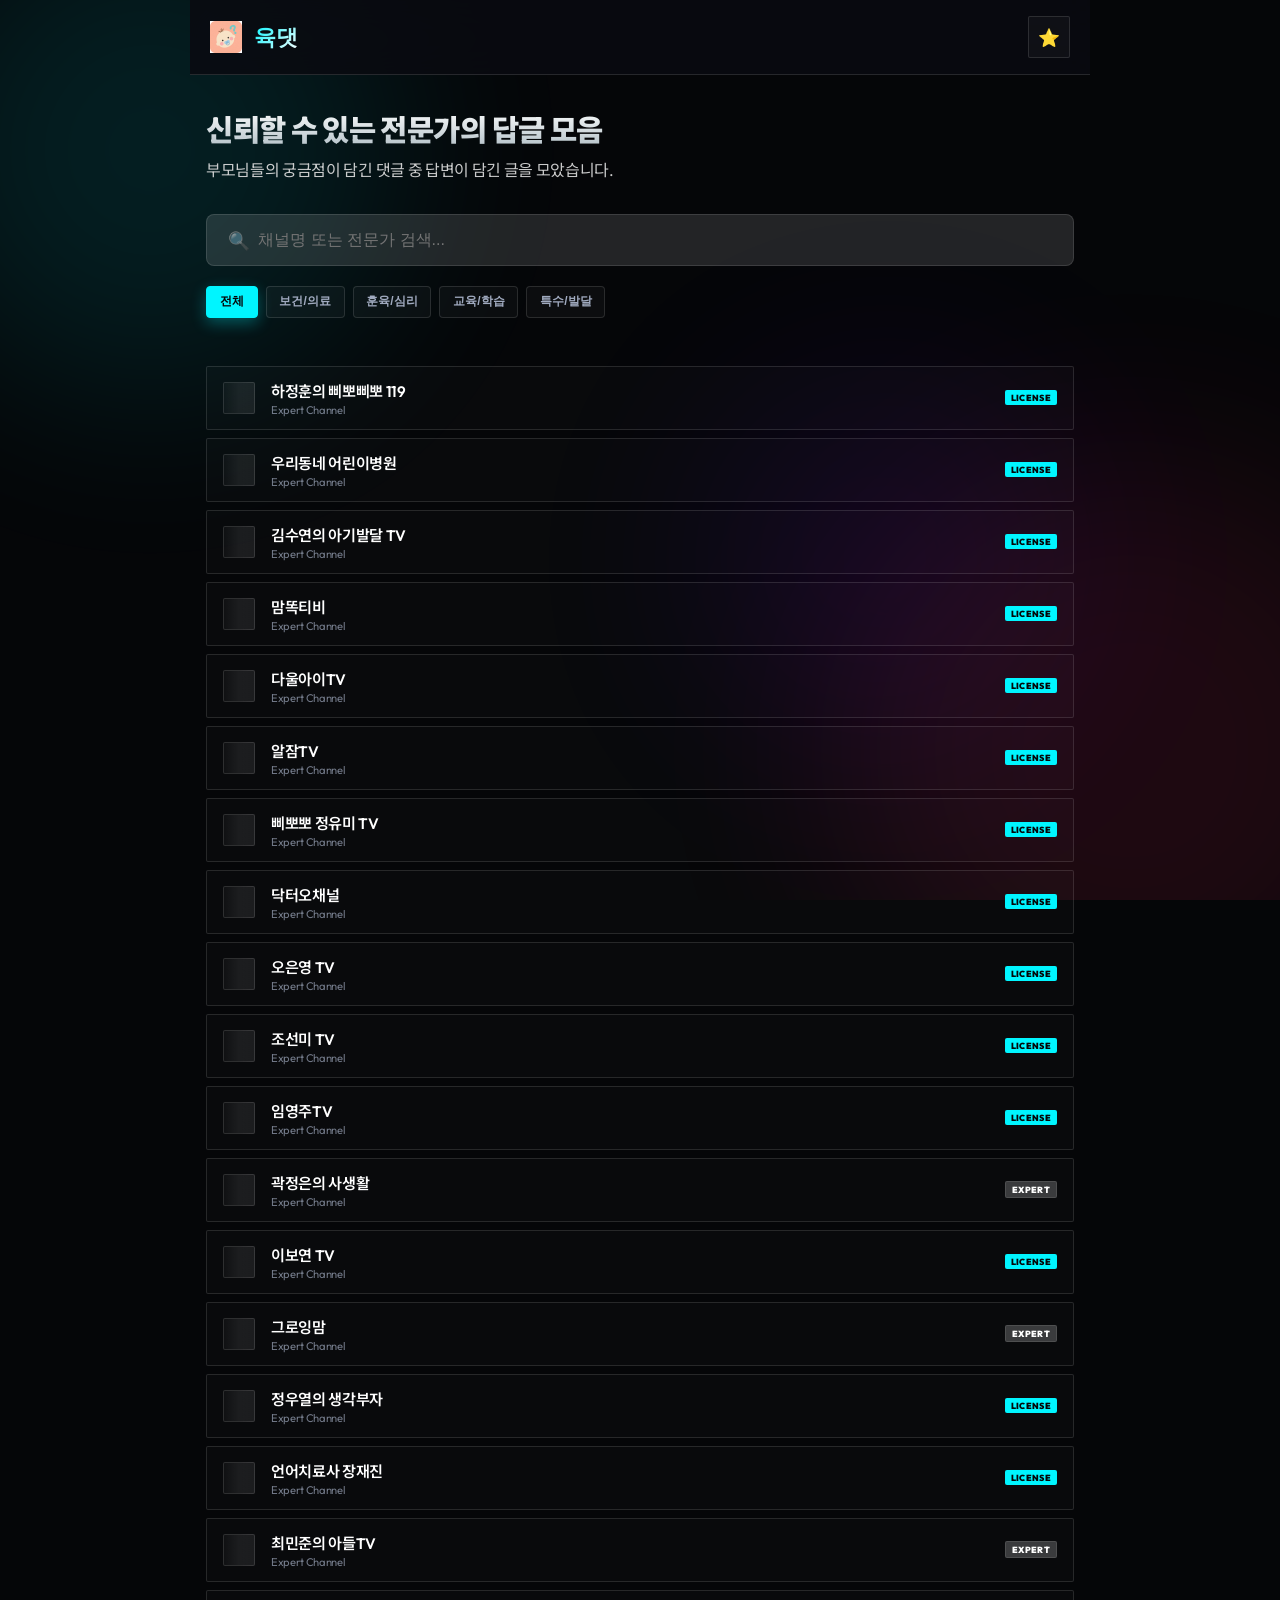
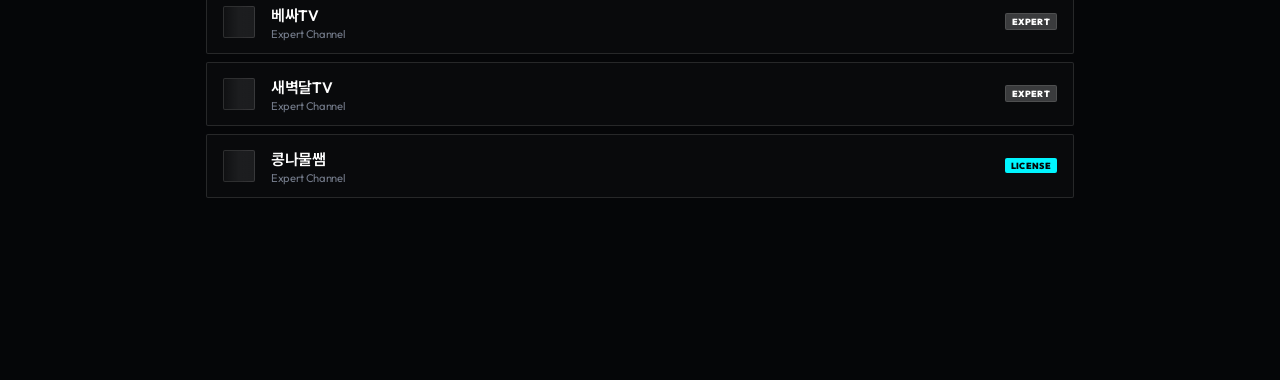
<file: index.html>
<!DOCTYPE html>
<html lang="ko">

<head>
    <meta charset="UTF-8">
    <meta name="viewport" content="width=device-width, initial-scale=1.0, maximum-scale=1.0, user-scalable=no">
    <title>육댓 - 육아 전문가 댓글 모아</title>

    <!-- Safari / Mobile PWA Optimization -->
    <meta name="apple-mobile-web-app-capable" content="yes">
    <meta name="apple-mobile-web-app-status-bar-style" content="black-translucent">
    <link rel="apple-touch-icon" href="icon.png">
    <link rel="manifest" href="manifest.json">

    <link rel="preconnect" href="https://fonts.googleapis.com">
    <link rel="preconnect" href="https://fonts.gstatic.com" crossorigin>
    <link
        href="https://fonts.googleapis.com/css2?family=Outfit:wght@300;400;600;700&family=Noto+Sans+KR:wght@300;400;500;700&display=swap"
        rel="stylesheet">
    <link rel="stylesheet" href="style.css">
</head>

<body>
    <div class="background-blobs">
        <div class="blob blob-1"></div>
        <div class="blob blob-2"></div>
        <div class="blob blob-3"></div>
    </div>

    <main class="app-container">
        <!-- 네비게이션 바 -->
        <nav class="glass-nav">
            <div id="back-btn" class="nav-icon hidden">←</div>
            <div class="logo" id="logo-home" style="display: flex; align-items: center; gap: 12px; cursor: pointer;">
                <img src="icon.png" alt="육댓 로고" style="width: 32px; height: 32px; object-fit: contain;">
                <span
                    style="font-family: 'Outfit', sans-serif; font-weight: 800; font-size: 1.4rem; letter-spacing: -0.5px; background: linear-gradient(135deg, var(--primary), #fff); -webkit-background-clip: text; background-clip: text; -webkit-text-fill-color: transparent;">육댓</span>
            </div>
            <div id="bookmark-btn" class="nav-icon">⭐</div>
        </nav>

        <!-- 1. 채널 목록 화면 (Home) -->
        <section id="channel-view" class="view-section">
            <header class="view-header">
                <h2>신뢰할 수 있는 전문가의 답글 모음</h2>
                <p>부모님들의 궁금점이 담긴 댓글 중 답변이 담긴 글을 모았습니다.</p>
            </header>

            <!-- 필터 및 검색 바 추가 -->
            <div class="filter-container">
                <div class="search-bar">
                    <span class="search-icon">🔍</span>
                    <input type="text" id="channel-search" placeholder="채널명 또는 전문가 검색...">
                </div>
                <div class="filter-chips" id="category-filters">
                    <button class="chip active" data-category="all">전체</button>
                    <button class="chip" data-category="health">건강/보건</button>
                    <button class="chip" data-category="mind">심리/훈육</button>
                    <button class="chip" data-category="birth">임신/출산</button>
                    <button class="chip" data-category="edu">교육/학습</button>
                    <button class="chip" data-category="life">라이프/팁</button>
                </div>
            </div>

            <div id="channel-list" class="channel-grid">
                <!-- Channels injected here -->
            </div>
        </section>

        <!-- 2. 영상 목록 화면 (Channel Detail) -->
        <section id="video-view" class="view-section hidden">
            <header class="view-header">
                <div id="current-channel-specialty" class="badge-mini pro-tag">전문의</div>
                <h2 id="current-channel-name">채널 이름</h2>
                <p id="current-channel-desc">채널 설명이 여기에 들어갑니다.</p>

                <div class="video-controls">
                    <div class="search-bar video-search-bar">
                        <span class="search-icon">🔍</span>
                        <input type="text" id="video-search" placeholder="이 채널의 영상 검색...">
                    </div>
                    <div class="sort-container">
                        <select id="video-sort">
                            <option value="viewCount">🔥 인기순</option>
                            <option value="date">🕒 최신순</option>
                        </select>
                    </div>
                </div>
            </header>
            <div id="video-list" class="video-stack">
                <!-- Videos injected here -->
            </div>
        </section>

        <!-- 3. 검색 결과 화면 (Global Search Results) -->
        <section id="search-results-view" class="view-section hidden">
            <div class="view-header">
                <h2 class="section-title">통합 검색 결과</h2>
                <p id="search-query-text"
                    style="color: var(--text-muted); font-size: 0.9rem; margin-top: -1rem; margin-bottom: 2rem;">'키워드'에
                    대한 전문가들의 답변입니다.</p>
            </div>
            <div id="global-search-list" class="video-list">
                <!-- Search results injected here -->
            </div>
        </section>

        <!-- 4. 상세 내용 화면 (Video Detail) -->
        <section id="content-view" class="view-section hidden">
            <div class="content-wrapper">
                <!-- 비디오 제목 (Compact Header) -->
                <div class="content-header-area">
                    <h2 id="content-title">영상 제목</h2>
                </div>

                <!-- 비디오 플레이어 영역 -->
                <div class="video-container">
                    <div id="video-iframe-placeholder" class="video-placeholder">
                        <span class="icon">📺</span>
                        <p>전문가의 원본 영상을 확인하세요</p>
                        <p class="notice-minor">유튜브 정책상 외부 재생이 제한될 경우 아래 '유튜브에서 영상보기' 버튼을 이용해 주세요.</p>
                    </div>
                </div>

                <div class="action-row" style="margin-bottom: 2rem;">
                    <a id="youtube-link" href="#" target="_blank" class="primary-action-btn">
                        <span class="icon">🔗</span> 유튜브에서 영상보기
                    </a>
                </div>

                <!-- 댓글 전용 검색바 추가 -->
                <div class="comment-search-container" style="margin-bottom: 25px;">
                    <div class="search-bar" style="max-width: none;">
                        <span class="search-icon">🔍</span>
                        <input type="text" id="comment-local-search" placeholder="찾으시는 답변 키워드가 있나요? (예: 낮잠, 밤잠, 이유식)">
                    </div>
                </div>

                <!-- 댓글 섹션 (Expert Q&A) -->
                <div class="comments-section">
                    <div class="section-title">EXPERT COMMENT & Q&A</div>
                    <div id="content-comments-list" class="comments-grid">
                        <!-- Comments injected here -->
                    </div>
                </div>
            </div>
        </section>

        <!-- 4. 나의 저장소 화면 (Bookmarks) -->
        <section id="bookmark-view" class="view-section hidden">
            <header class="view-header">
                <h1 style="font-weight: 800; font-size: 1.8rem; margin-bottom: 5px;">나의 저장소</h1>
                <p style="color: var(--text-muted); font-size: 0.9rem;">다시 보고 싶은 전문가의 답변들입니다.</p>
            </header>
            <div id="bookmark-list" class="comments-grid" style="margin-top: 2rem;">
                <!-- Bookmarked comments injected here -->
            </div>
            <div id="bookmark-empty" class="empty-state hidden" style="padding: 100px 20px; text-align: center;">
                <p style="font-size: 3rem; margin-bottom: 20px;">📦</p>
                <p style="color: var(--text-muted);">아직 저장된 답변이 없습니다.</p>
            </div>
        </section>

        <!-- 저작권 및 안내 푸터 (Always Fixed Bottom) -->
        <footer id="global-footer" class="fixed-footer hidden">
            <p id="copyright-text"
                style="color: var(--primary); font-size: 0.7rem; font-weight: 800; margin-bottom: 0.4rem; opacity: 0.9;">
                본 콘텐츠의 저작권은 해당 전문가 채널에 있습니다.
            </p>
            <p
                style="font-size: 0.6rem; color: var(--text-muted); line-height: 1.4; max-width: 280px; margin: 0 auto; opacity: 0.6;">
                YouTube 공식 API를 통해 제공되는 서비스이며,<br>
                모두를 위한 육아 지식 큐레이션 플랫폼 '육댓'입니다.
            </p>
        </footer>
    </main>

    <script src="app.js"></script>
    <script>
        // PWA 서비스 워커 등록
        if ('serviceWorker' in navigator) {
            window.addEventListener('load', () => {
                navigator.serviceWorker.register('/sw.js')
                    .then(reg => console.log('Service Worker registered!'))
                    .catch(err => console.log('Service Worker failed:', err));
            });
        }
    </script>
</body>

</html>
</file>
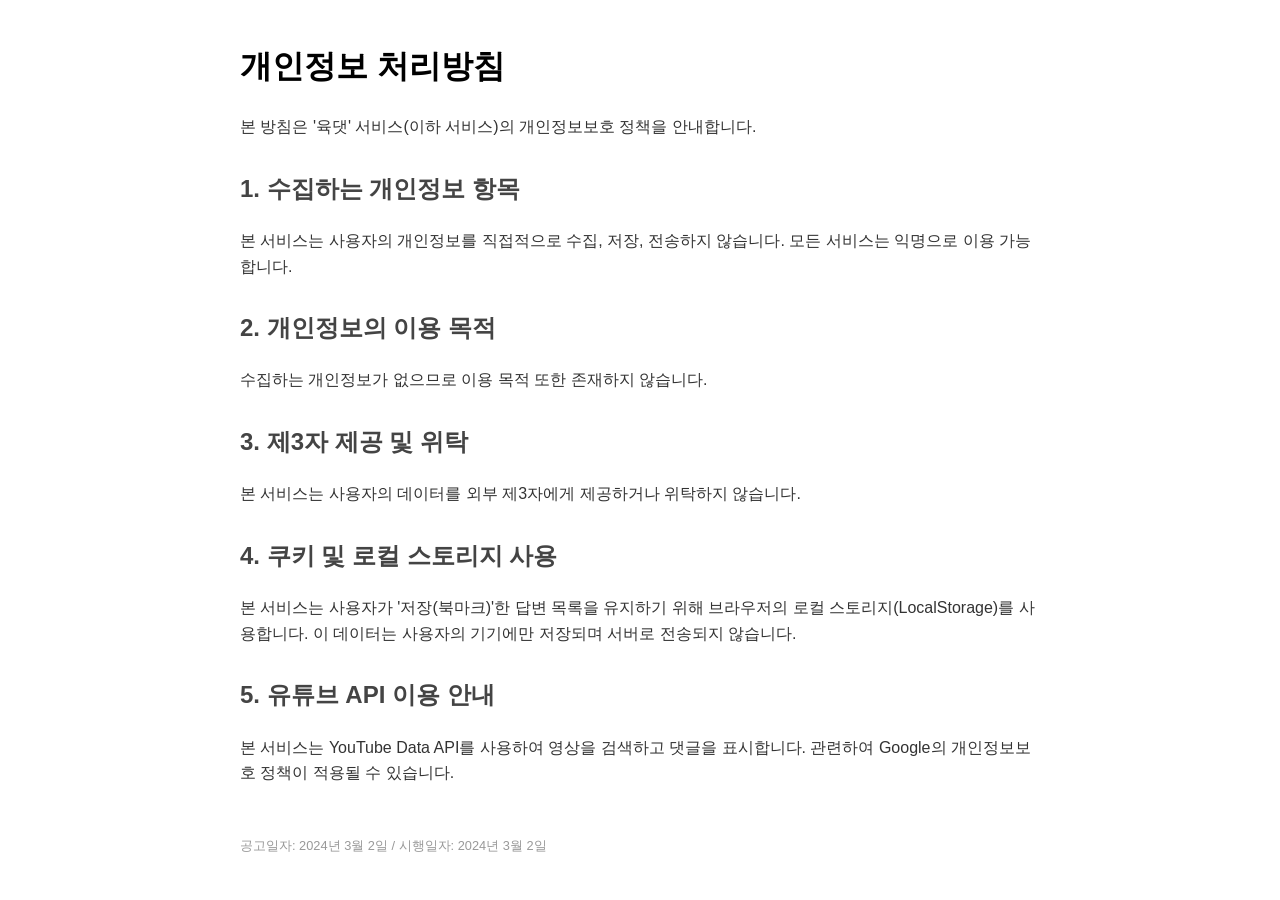
<file: privacy.html>
<!DOCTYPE html>
<html lang="ko">

<head>
    <meta charset="UTF-8">
    <meta name="viewport" content="width=device-width, initial-scale=1.0">
    <title>개인정보 처리방침 - 육댓</title>
    <style>
        body {
            font-family: sans-serif;
            line-height: 1.6;
            padding: 20px;
            color: #333;
            max-width: 800px;
            margin: 0 auto;
        }

        h1 {
            color: #000;
        }

        h2 {
            margin-top: 30px;
            color: #444;
        }
    </style>
</head>

<body>
    <h1>개인정보 처리방침</h1>
    <p>본 방침은 '육댓' 서비스(이하 서비스)의 개인정보보호 정책을 안내합니다.</p>

    <h2>1. 수집하는 개인정보 항목</h2>
    <p>본 서비스는 사용자의 개인정보를 직접적으로 수집, 저장, 전송하지 않습니다. 모든 서비스는 익명으로 이용 가능합니다.</p>

    <h2>2. 개인정보의 이용 목적</h2>
    <p>수집하는 개인정보가 없으므로 이용 목적 또한 존재하지 않습니다.</p>

    <h2>3. 제3자 제공 및 위탁</h2>
    <p>본 서비스는 사용자의 데이터를 외부 제3자에게 제공하거나 위탁하지 않습니다.</p>

    <h2>4. 쿠키 및 로컬 스토리지 사용</h2>
    <p>본 서비스는 사용자가 '저장(북마크)'한 답변 목록을 유지하기 위해 브라우저의 로컬 스토리지(LocalStorage)를 사용합니다. 이 데이터는 사용자의 기기에만 저장되며 서버로 전송되지 않습니다.
    </p>

    <h2>5. 유튜브 API 이용 안내</h2>
    <p>본 서비스는 YouTube Data API를 사용하여 영상을 검색하고 댓글을 표시합니다. 관련하여 Google의 개인정보보호 정책이 적용될 수 있습니다.</p>

    <p style="margin-top: 50px; font-size: 0.8rem; color: #999;">공고일자: 2024년 3월 2일 / 시행일자: 2024년 3월 2일</p>
</body>

</html>
</file>
<file: style.css>
:root {
    --primary: #00F5FF;
    /* Electric Cyan */
    --accent: #FF2E63;
    --bg-dark: #050608;
    /* Deeper black for better contrast */
    --surface: #121418;
    --surface-light: #1A1D24;
    --text-main: #FFFFFF;
    --text-muted: #A0AABF;
    /* Brighter muted text */
    --glass-border: rgba(255, 255, 255, 0.12);
    --font-family: 'Outfit', 'Noto Sans KR', sans-serif;
}

* {
    margin: 0;
    padding: 0;
    box-sizing: border-box;
}

html {
    scroll-behavior: smooth;
}

body {
    background: var(--bg-dark);
    color: var(--text-main);
    font-family: var(--font-family);
    min-height: 100vh;
    overflow-x: hidden;
    letter-spacing: -0.02em;
}

::selection {
    background: var(--primary);
    color: var(--bg-dark);
}

/* Structural Blobs - Dynamic & Vibrant */
.background-blobs {
    position: fixed;
    top: 0;
    left: 0;
    width: 100%;
    height: 100%;
    z-index: -1;
    overflow: hidden;
    pointer-events: none;
}

.blob {
    position: absolute;
    border-radius: 50%;
    filter: blur(100px);
    opacity: 0.1;
    animation: blob-float 20s infinite alternate ease-in-out;
}

.blob-1 {
    width: 500px;
    height: 500px;
    background: var(--primary);
    top: -100px;
    left: -100px;
}

.blob-2 {
    width: 600px;
    height: 600px;
    background: var(--accent);
    bottom: -150px;
    right: -150px;
    animation-delay: -5s;
}

.blob-3 {
    width: 400px;
    height: 400px;
    background: #7000FF;
    top: 40%;
    right: 15%;
    opacity: 0.08;
    animation-duration: 25s;
}

@keyframes blob-float {
    0% {
        transform: translate(0, 0) scale(1);
    }

    100% {
        transform: translate(40px, 40px) scale(1.1);
    }
}

@keyframes fadeInUp {
    from {
        opacity: 0;
        transform: translateY(15px);
    }

    to {
        opacity: 1;
        transform: translateY(0);
    }
}

.view-section {
    animation: fadeInUp 0.5s cubic-bezier(0.16, 1, 0.3, 1) forwards;
}

/* App Container */
.app-container {
    max-width: 900px;
    margin: 0 auto;
    padding: 0 1rem 2rem;
}

/* Nav - Modern Glassmorphism & Fixed Blur */
.glass-nav {
    display: flex;
    align-items: center;
    justify-content: space-between;
    padding: 1rem 1.25rem;
    margin: 0 -1rem 2rem -1rem;
    position: sticky;
    top: 0;
    z-index: 1000;
    background: rgba(10, 11, 16, 0.88);
    backdrop-filter: blur(20px) saturate(180%);
    -webkit-backdrop-filter: blur(20px) saturate(180%);
    border-bottom: 1px solid var(--glass-border);
}

.logo {
    display: flex;
    align-items: center;
    gap: 0.6rem;
    transition: transform 0.2s ease;
}

.logo-img {
    width: 36px;
    height: 36px;
    border-radius: 8px;
    object-fit: contain;
    background: rgba(255, 255, 255, 0.05);
    display: block;
}

.logo-text {
    display: flex;
    flex-direction: column;
    line-height: 1.1;
}

.logo h1 {
    font-size: 1.5rem;
    font-weight: 900;
    letter-spacing: -0.02rem;
    color: #fff;
}

.logo-sub {
    font-size: 0.6rem;
    font-weight: 500;
    color: var(--text-muted);
    letter-spacing: 0.05rem;
    margin-top: 2px;
}

.logo h1 span {
    color: var(--primary);
    -webkit-text-fill-color: var(--primary);
    font-weight: 400;
}

.nav-icon {
    font-size: 1.1rem;
    cursor: pointer;
    width: 42px;
    height: 42px;
    display: flex;
    align-items: center;
    justify-content: center;
    border: 1px solid var(--glass-border);
    transition: all 0.3s cubic-bezier(0.23, 1, 0.32, 1);
    background: rgba(255, 255, 255, 0.03);
    border-radius: 2px;
}

.nav-icon:hover {
    background: var(--surface-light);
    border-color: var(--primary);
    color: var(--primary);
    box-shadow: 0 0 20px rgba(0, 245, 255, 0.3);
}

/* Filter & Search - Sharp & Architectural */
.filter-container {
    margin-bottom: 2.5rem;
    display: flex;
    flex-direction: column;
    gap: 1.25rem;
}

.search-bar {
    position: relative;
    width: 100%;
}

.search-bar input {
    width: 100%;
    background: rgba(255, 255, 255, 0.12);
    /* Brighter for better visibility */
    border: 1px solid var(--glass-border);
    padding: 1rem 1.2rem 1rem 3.2rem;
    color: white;
    font-size: 1rem;
    outline: none;
    transition: all 0.3s ease;
    border-radius: 8px;
    /* Softer rounded corners */
}

.search-bar input:focus {
    background: rgba(255, 255, 255, 0.08);
    border-color: var(--primary);
    box-shadow: 0 0 20px rgba(0, 245, 255, 0.15);
}

.search-icon {
    position: absolute;
    left: 1.4rem;
    top: 50%;
    transform: translateY(-50%);
    opacity: 0.5;
    font-size: 1.1rem;
    pointer-events: none;
    z-index: 10;
}

/* Video Controls - Perfect Horizontal Alignment Fix */
.video-controls {
    display: flex;
    gap: 12px;
    align-items: center !important;
    margin-top: 1.5rem;
    width: 100%;
}

.video-search-bar {
    flex: 1;
    position: relative;
    height: 50px;
}

.sort-container {
    width: 140px;
    position: relative;
    height: 50px;
}

.video-search-bar input,
#video-sort {
    display: block !important;
    width: 100%;
    height: 50px !important;
    margin: 0 !important;
    /* Clear any inherited paddings that cause height issues */
    padding-top: 0 !important;
    padding-bottom: 0 !important;
    padding-left: 1rem !important;
    padding-right: 1rem !important;

    background: rgba(255, 255, 255, 0.12) !important;
    /* Brighter */
    border: 1px solid var(--glass-border) !important;
    border-radius: 8px !important;
    color: var(--text-primary) !important;
    font-family: var(--font-family) !important;
    font-size: 0.9rem !important;
    line-height: 48px !important;
    /* Perfect vertical centering for 50px height - 2px borders */
    outline: none !important;
    box-sizing: border-box !important;
}

.video-search-bar input {
    padding-left: 3.2rem !important;
}

#video-sort {
    padding-right: 32px !important;
    cursor: pointer;
    appearance: none;
    -webkit-appearance: none;
    background-color: rgba(255, 255, 255, 0.12) !important;
    border-radius: 8px !important;
}

#video-sort option {
    background-color: #121826 !important;
    /* Dark solid background for visibility */
    color: white !important;
}

.sort-container::after {
    content: '▼';
    font-size: 0.6rem;
    color: var(--text-muted);
    position: absolute;
    right: 15px;
    top: 50%;
    transform: translateY(-50%);
    pointer-events: none;
    z-index: 5;
}

@media (max-width: 600px) {
    .video-controls {
        flex-direction: column;
        height: auto !important;
        gap: 10px;
    }

    .video-search-bar,
    .sort-container {
        width: 100%;
    }
}

.filter-chips {
    display: flex;
    flex-wrap: wrap;
    /* Wrap instead of horizontal scroll */
    gap: 0.5rem;
    padding-bottom: 0.5rem;
}

.chip {
    white-space: nowrap;
    background: rgba(255, 255, 255, 0.03);
    border: 1px solid var(--glass-border);
    color: var(--text-muted);
    padding: 0.4rem 0.8rem;
    cursor: pointer;
    font-size: 0.75rem;
    font-weight: 700;
    transition: all 0.3s ease;
    border-radius: 4px;
}

.chip:hover {
    background: rgba(255, 255, 255, 0.08);
    border-color: rgba(255, 255, 255, 0.3);
    color: white;
}

.chip.active {
    background: var(--primary);
    color: var(--bg-dark);
    border-color: var(--primary);
    box-shadow: 0 5px 15px rgba(0, 245, 255, 0.3);
}

.video-search-bar {
    margin-top: 1.5rem;
}

/* Views */
.view-header {
    margin-bottom: 2rem;
}

.view-header h2 {
    font-size: 1.85rem;
    font-weight: 900;
    margin-bottom: 0.5rem;
    background: linear-gradient(to bottom, #FFFFFF, #B0BEC5);
    /* Brighter gradient */
    -webkit-background-clip: text;
    background-clip: text;
    -webkit-text-fill-color: transparent;
}

.view-header p {
    color: #E0E0E0;
    /* Much brighter than var(--text-muted) */
    font-size: 1rem;
    line-height: 1.5;
    opacity: 0.9;
}

/* Channel Section - High Density List */
.channel-grid {
    display: flex;
    flex-direction: column;
    gap: 0.5rem;
}

.channel-card {
    background: rgba(255, 255, 255, 0.02);
    border: 1px solid var(--glass-border);
    padding: 0.75rem 1rem;
    text-align: left;
    cursor: pointer;
    transition: all 0.2s ease;
    position: relative;
    border-radius: 2px;
    display: flex;
    align-items: center;
    gap: 1rem;
}

.channel-card:hover {
    background: rgba(255, 255, 255, 0.06);
    border-color: var(--primary);
    transform: translateX(5px);
    box-shadow: 0 5px 15px rgba(0, 0, 0, 0.2);
}

.channel-image-container {
    width: 32px;
    height: 32px;
    flex-shrink: 0;
    position: relative;
    overflow: hidden;
    background: #000;
    border: 1px solid var(--glass-border);
    border-radius: 2px;
}

.channel-thumbnail {
    width: 100%;
    height: 100%;
    object-fit: cover;
    opacity: 0.9;
}

.badge-mini {
    padding: 2px 6px;
    font-size: 0.55rem;
    font-weight: 900;
    margin-left: auto;
    /* Push to the right */
    border-radius: 2px;
    letter-spacing: 0.02rem;
}

.professional-badge {
    background: var(--primary);
    color: var(--bg-dark);
}

.expert-badge {
    background: rgba(255, 255, 255, 0.2);
    color: white;
    border: 1px solid rgba(255, 255, 255, 0.1);
}

.channel-card h3 {
    font-size: 0.95rem;
    font-weight: 600;
    color: #fff;
    white-space: nowrap;
    overflow: hidden;
    text-overflow: ellipsis;
}

/* Video Section - Premium List */
.video-stack {
    display: flex;
    flex-direction: column;
    gap: 0.75rem;
}

.video-item {
    background: rgba(255, 255, 255, 0.03);
    border: 1px solid var(--glass-border);
    padding: 1rem;
    cursor: pointer;
    display: flex;
    align-items: center;
    gap: 1.25rem;
    transition: all 0.3s cubic-bezier(0.16, 1, 0.3, 1);
    border-radius: 4px;
}

.video-item:hover {
    background: rgba(255, 255, 255, 0.07);
    border-color: var(--primary);
    transform: translateY(-3px);
    box-shadow: 0 10px 30px rgba(0, 0, 0, 0.3);
}

.video-thumb-container {
    flex-shrink: 0;
    width: 100px;
    height: 60px;
    background: var(--surface-light);
    border-radius: 4px;
    overflow: hidden;
    position: relative;
    border: 1px solid rgba(255, 255, 255, 0.05);
}

.video-thumbnail {
    width: 100%;
    height: 100%;
    object-fit: cover;
    transition: transform 0.3s ease;
}

.video-item:hover .video-thumbnail {
    transform: scale(1.05);
}

.video-info {
    flex-grow: 1;
    display: flex;
    flex-direction: column;
    gap: 0.35rem;
    overflow: hidden;
}

.video-title {
    font-size: 0.95rem;
    font-weight: 700;
    color: rgba(255, 255, 255, 0.95);
    display: -webkit-box;
    -webkit-line-clamp: 2;
    line-clamp: 2;
    /* Add standard property for compatibility */
    -webkit-box-orient: vertical;
    overflow: hidden;
    line-height: 1.4;
}

.video-meta {
    font-size: 0.75rem;
    color: var(--primary);
    font-weight: 600;
    opacity: 0.8;
}

.skeleton::before {
    content: '';
    position: absolute;
    top: 0;
    left: 0;
    width: 100%;
    height: 100%;
    background: linear-gradient(90deg,
            transparent,
            rgba(255, 255, 255, 0.05),
            transparent);
    animation: loading 1.5s infinite;
}

@keyframes loading {
    0% {
        transform: translateX(-100%);
    }

    100% {
        transform: translateX(100%);
    }
}

/* Content View Header */
.content-header-area {
    margin-bottom: 2rem;
    display: flex;
    flex-direction: column;
    gap: 1rem;
}

.content-header-area h2 {
    font-size: 1.5rem;
    font-weight: 900;
    line-height: 1.35;
    color: #fff;
}

.action-row {
    display: flex;
    align-items: center;
    justify-content: flex-start;
}

/* Video Player Styling */
.video-container {
    margin-bottom: 1.5rem;
    background: #000;
    aspect-ratio: 16 / 9;
    border: 1px solid var(--glass-border);
    border-radius: 2px;
    overflow: hidden;
    position: relative;
    box-shadow: 0 10px 30px rgba(0, 0, 0, 0.5);
}

.video-placeholder {
    display: flex;
    flex-direction: column;
    align-items: center;
    justify-content: center;
    height: 100%;
    color: var(--text-muted);
}

/* Action Button */
.primary-action-btn {
    display: inline-flex;
    align-items: center;
    gap: 0.6rem;
    background: rgba(0, 245, 255, 0.1);
    border: 1px solid var(--primary);
    color: var(--primary);
    padding: 0.7rem 1.25rem;
    border-radius: 2px;
    text-decoration: none;
    font-weight: 800;
    font-size: 0.75rem;
    text-transform: uppercase;
    letter-spacing: 0.05rem;
    transition: all 0.3s ease;
}

.primary-action-btn:hover {
    background: var(--primary);
    color: var(--bg-dark);
    transform: translateY(-3px);
    box-shadow: 0 5px 15px rgba(0, 245, 255, 0.3);
}

/* Comments Design */
.comments-section {
    margin-top: 2rem;
}

.section-title {
    font-size: 0.8rem;
    font-weight: 900;
    text-transform: uppercase;
    color: var(--primary);
    margin-bottom: 1.5rem;
    letter-spacing: 0.15rem;
    display: flex;
    align-items: center;
    gap: 0.5rem;
}

.section-title::after {
    content: '';
    height: 1px;
    flex-grow: 1;
    background: linear-gradient(to right, var(--primary), transparent);
    opacity: 0.3;
}

.comment-card {
    background: rgba(255, 255, 255, 0.03);
    border: 1px solid var(--glass-border);
    padding: 1.5rem;
    margin-bottom: 1rem;
    border-radius: 4px;
    transition: all 0.3s ease;
}

.action-btn {
    transition: all 0.2s ease;
    border-radius: 4px;
}

.action-btn:hover {
    background: rgba(255, 245, 255, 0.1) !important;
    transform: scale(1.1);
}

.bookmark-btn.active {
    color: #ffcc00 !important;
    filter: drop-shadow(0 0 5px rgba(255, 204, 0, 0.5));
}

.comment-header {
    display: flex;
    align-items: center;
    gap: 0.8rem;
    margin-bottom: 1rem;
}

.avatar-mini {
    width: 32px;
    height: 32px;
    background: var(--surface-light);
    border-radius: 2px;
    display: flex;
    align-items: center;
    justify-content: center;
    font-size: 0.8rem;
    border: 1px solid var(--glass-border);
}

.author {
    font-weight: 700;
    font-size: 0.9rem;
}

.comment-body {
    font-size: 1.05rem;
    line-height: 1.6;
    margin-bottom: 1.25rem;
    color: rgba(255, 255, 255, 0.85);
}

.reply-box {
    background: rgba(255, 255, 255, 0.02);
    border-left: 3px solid var(--primary);
    padding: 1.25rem;
    border-radius: 2px;
}

.reply-header {
    display: flex;
    align-items: center;
    gap: 0.75rem;
    margin-bottom: 0.75rem;
}

.reply-header .badge {
    background: var(--primary);
    color: var(--bg-dark);
    font-size: 0.65rem;
    padding: 3px 8px;
    font-weight: 900;
    border-radius: 2px;
}

.reply-text {
    font-size: 0.95rem;
    line-height: 1.6;
    color: #fff;
    font-weight: 400;
}

/* Sticky Content Footer - Always visible at bottom */
.content-footer {
    position: fixed;
    bottom: 0;
    left: 0;
    width: 100%;
    background: rgba(10, 11, 16, 0.95);
    backdrop-filter: blur(20px);
    -webkit-backdrop-filter: blur(20px);
    border-top: 1px solid var(--glass-border);
    padding: 0.8rem 1rem;
    text-align: center;
    z-index: 1100;
}

.content-footer p {
    font-size: 0.7rem;
    color: var(--text-muted);
    margin-bottom: 0.2rem;
    line-height: 1.4;
}

.content-footer .disclaim {
    opacity: 0.4;
    font-weight: 300;
    font-size: 0.65rem;
}

.content-wrapper {
    padding-bottom: 8rem;
    /* Padding for sticky footer */
}

/* Empty & Loading States */
.empty-state {
    grid-column: 1 / -1;
    text-align: center;
    padding: 4rem 2rem;
    background: rgba(255, 255, 255, 0.02);
    border: 1px dashed var(--glass-border);
    border-radius: 2px;
}

.empty-state .icon {
    font-size: 2.5rem;
    display: block;
    margin-bottom: 1rem;
    opacity: 0.3;
}

.empty-state h3 {
    font-size: 1.2rem;
    margin-bottom: 0.5rem;
    color: var(--text-main);
}

.empty-state p {
    color: var(--text-muted);
    font-size: 0.9rem;
    margin-bottom: 1.5rem;
}

/* Skeleton Loading Pulse */
.skeleton {
    background: linear-gradient(90deg,
            rgba(255, 255, 255, 0.03) 25%,
            rgba(255, 255, 255, 0.08) 50%,
            rgba(255, 255, 255, 0.03) 75%);
    background-size: 200% 100%;
    animation: skeleton-loading 1.5s infinite;
}

@keyframes skeleton-loading {
    0% {
        background-position: 200% 0;
    }

    100% {
        background-position: -200% 0;
    }
}

.hidden {
    display: none;
}

.fixed-footer {
    position: fixed;
    bottom: 0;
    left: 0;
    width: 100%;
    background: rgba(10, 14, 23, 0.85);
    backdrop-filter: blur(20px);
    -webkit-backdrop-filter: blur(20px);
    border-top: 1px solid var(--glass-border);
    padding: 1rem 1.5rem;
    z-index: 1000;
    text-align: center;
}

.view-section {
    padding-bottom: 150px !important;
    /* Ensure content doesn't get hidden by fixed footer */
}

@media (max-width: 768px) {
    .channel-grid {
        grid-template-columns: repeat(2, 1fr);
    }

    .view-header h2 {
        font-size: 1.4rem;
    }
}

@media (max-width: 480px) {
    .channel-grid {
        grid-template-columns: 1fr;
    }
}
</file>
